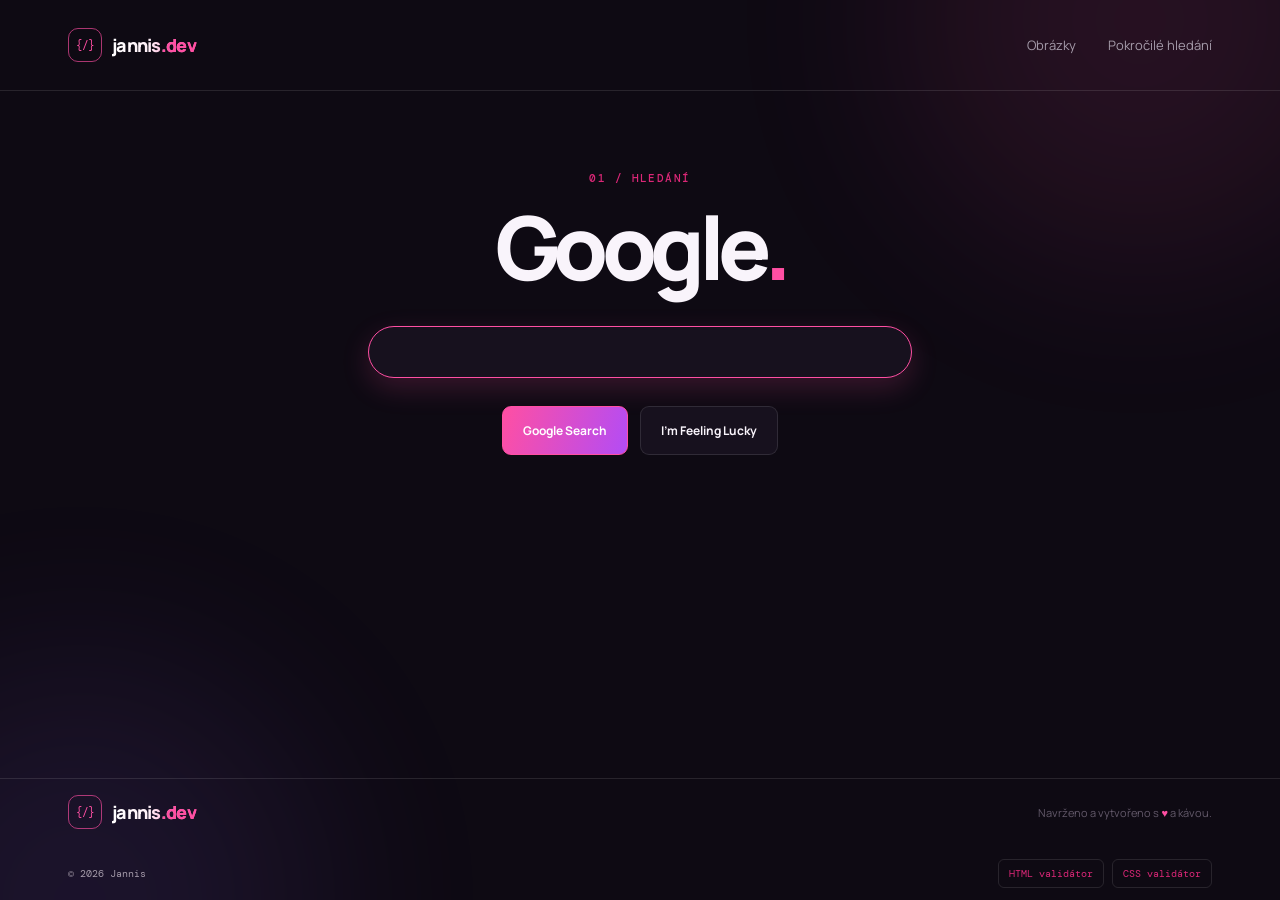
<file: index.html>
<!DOCTYPE html>
<html lang="cs">

<head>
    <meta charset="UTF-8">
    <meta name="viewport" content="width=device-width, initial-scale=1.0">
    <link rel="preconnect" href="https://fonts.googleapis.com">
    <link rel="preconnect" href="https://fonts.gstatic.com" crossorigin>
    <link
        href="https://fonts.googleapis.com/css2?family=DM+Mono:wght@400;500&family=Manrope:wght@400;600;700;800&display=swap"
        rel="stylesheet">
    <link rel="stylesheet" href="style.css">
    <link rel="icon" type="image/svg+xml" href="favicon.svg">
    <title>Google Search | Search</title>
</head>

<body>
    <div class="page-glow page-glow--top"></div>
    <div class="page-glow page-glow--bottom"></div>

    <header class="site-header">
        <div class="container nav">
            <a class="brand" href="index.html">
                <span class="brand-mark">{/}</span>
                <span class="brand-name">jannis<span>.dev</span></span>
            </a>
            <nav class="nav-menu">
                <a class="nav-link" href="image.html">Obrázky</a>
                <a class="nav-link" href="advanced.html">Pokročilé hledání</a>
            </nav>
        </div>
    </header>

    <main>
        <p class="eyebrow">01 / HLEDÁNÍ</p>
        <h1 class="logo">Google<em>.</em></h1>

        <form action="https://www.google.com/search" method="get">
            <input type="text" name="q" class="search-bar" autofocus>
            <div class="buttons">
                <input type="submit" value="Google Search" class="button button-primary">
                <input type="submit" name="btnI" value="I'm Feeling Lucky" class="button button-secondary">
            </div>
        </form>
    </main>

    <footer class="footer">
        <div class="container">
            <div class="footer-inner">
                <a class="brand" href="index.html">
                    <span class="brand-mark">{/}</span>
                    <span class="brand-name">jannis<span>.dev</span></span>
                </a>
                <p>Navrženo a vytvořeno s <span>♥</span> a kávou.</p>
            </div>
            <div class="footer-bottom">
                <span>© 2026 Jannis</span>
                <div class="validator-links">
                    <a class="validator-link"
                        href="https://validator.w3.org/nu/?doc=https%3A%2F%2Fjannis.tech%2Fgooglesearch%2Findex.html"
                        target="_blank" rel="noopener">HTML validátor</a>
                    <a class="validator-link"
                        href="https://jigsaw.w3.org/css-validator/validator?uri=https%3A%2F%2Fjannis.tech%2Fgooglesearch%2Fstyle.css&profile=css3svg&usermedium=all&warning=1&lang=cs"
                        target="_blank" rel="noopener">CSS validátor</a>
                </div>
            </div>
        </div>
    </footer>
</body>

</html>
</file>
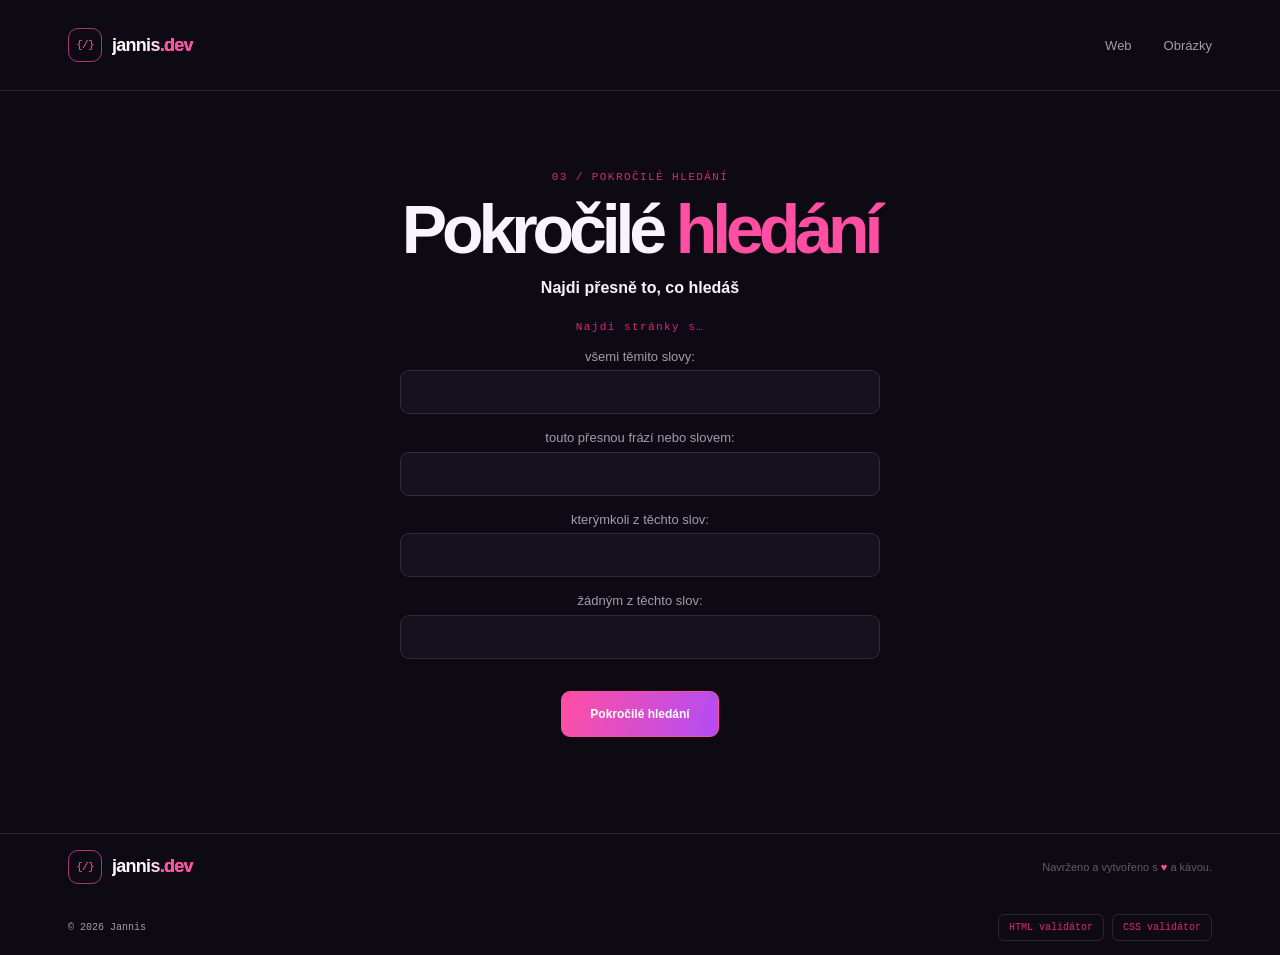
<file: advanced.html>
<!DOCTYPE html>
<html lang="cs">

<head>
    <meta charset="UTF-8">
    <meta name="viewport" content="width=device-width, initial-scale=1.0">
    <title>Google Search | Pokročilé hledání</title>
    <link rel="stylesheet" href="style.css">
    <link rel="icon" type="image/svg+xml" href="favicon.svg">
</head>

<body>
    <header class="site-header">
        <div class="container nav">
            <a class="brand" href="index.html">
                <span class="brand-mark">{/}</span>
                <span class="brand-name">jannis<span>.dev</span></span>
            </a>
            <nav class="nav-menu">
                <a class="nav-link" href="index.html">Web</a>
                <a class="nav-link" href="image.html">Obrázky</a>
            </nav>
        </div>
    </header>

    <main class="advanced">
        <div class="advanced-header">
            <p class="eyebrow">03 / POKROČILÉ HLEDÁNÍ</p>
            <h1 class="logo">Pokročilé <em>hledání</em></h1>
        </div>
        <h2>Najdi přesně to, co hledáš</h2>

        <div class="advanced-form">
            <form action="https://www.google.com/search" method="get">
                <h3>Najdi stránky s…</h3>

                <label for="as_q">všemi těmito slovy:</label>
                <input type="text" id="as_q" name="as_q">

                <label for="as_epq">touto přesnou frází nebo slovem:</label>
                <input type="text" id="as_epq" name="as_epq">

                <label for="as_oq">kterýmkoli z těchto slov:</label>
                <input type="text" id="as_oq" name="as_oq">

                <label for="as_eq">žádným z těchto slov:</label>
                <input type="text" id="as_eq" name="as_eq">

                <input type="submit" value="Pokročilé hledání" class="blue-button">
            </form>
        </div>
    </main>

    <footer class="footer">
        <div class="container">
            <div class="footer-inner">
                <a class="brand" href="index.html">
                    <span class="brand-mark">{/}</span>
                    <span class="brand-name">jannis<span>.dev</span></span>
                </a>
                <p>Navrženo a vytvořeno s <span>♥</span> a kávou.</p>
            </div>
            <div class="footer-bottom">
                <span>© 2026 Jannis</span>
                <div class="validator-links">
                    <a class="validator-link"
                        href="https://validator.w3.org/nu/?doc=https%3A%2F%2Fjannis.tech%2Fgooglesearch%2Findex.html"
                        target="_blank" rel="noopener">HTML validátor</a>
                    <a class="validator-link"
                        href="https://jigsaw.w3.org/css-validator/validator?uri=https%3A%2F%2Fjannis.tech%2Fgooglesearch%2Fstyle.css"
                        target="_blank" rel="noopener">CSS validátor</a>
                </div>
            </div>
        </div>
    </footer>
</body>

</html>
</file>
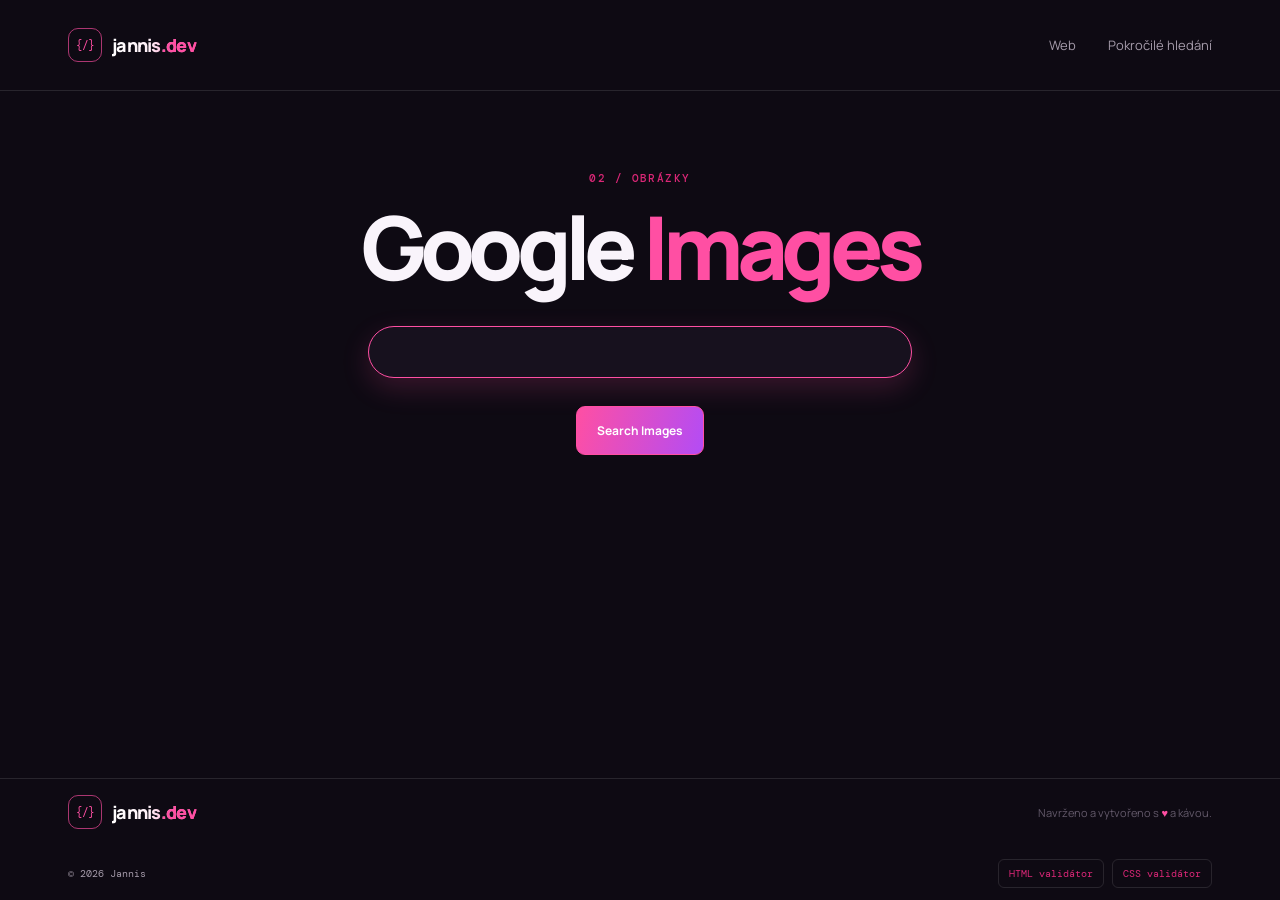
<file: image.html>
<!DOCTYPE html>
<html lang="cs">

<head>
    <meta charset="UTF-8">
    <meta name="viewport" content="width=device-width, initial-scale=1.0">
    <title>Google Search | Images</title>
    <link rel="preconnect" href="https://fonts.googleapis.com">
    <link rel="preconnect" href="https://fonts.gstatic.com" crossorigin>
    <link
        href="https://fonts.googleapis.com/css2?family=DM+Mono:wght@400;500&family=Manrope:wght@400;600;700;800&display=swap"
        rel="stylesheet">
    <link rel="stylesheet" href="style.css">
    <link rel="icon" type="image/svg+xml" href="favicon.svg">
</head>

<body>
    <header class="site-header">
        <div class="container nav">
            <a class="brand" href="index.html">
                <span class="brand-mark">{/}</span>
                <span class="brand-name">jannis<span>.dev</span></span>
            </a>
            <nav class="nav-menu">
                <a class="nav-link" href="index.html">Web</a>
                <a class="nav-link" href="advanced.html">Pokročilé hledání</a>
            </nav>
        </div>
    </header>

    <main>
        <p class="eyebrow">02 / OBRÁZKY</p>
        <h1 class="logo">Google <em>Images</em></h1>

        <form action="https://www.google.com/search" method="get">
            <input type="hidden" name="tbm" value="isch">
            <input type="text" name="q" class="search-bar" autofocus>
            <div class="buttons">
                <input type="submit" value="Search Images" class="button button-primary">
            </div>
        </form>
    </main>

    <footer class="footer">
        <div class="container">
            <div class="footer-inner">
                <a class="brand" href="index.html">
                    <span class="brand-mark">{/}</span>
                    <span class="brand-name">jannis<span>.dev</span></span>
                </a>
                <p>Navrženo a vytvořeno s <span>♥</span> a kávou.</p>
            </div>
            <div class="footer-bottom">
                <span>© 2026 Jannis</span>
                <div class="validator-links">
                    <a class="validator-link"
                        href="https://validator.w3.org/nu/?doc=https%3A%2F%2Fjannis.tech%2Fgooglesearch%2Fimage.html"
                        target="_blank" rel="noopener">HTML validátor</a>
                    <a class="validator-link"
                        href="https://jigsaw.w3.org/css-validator/validator?uri=https%3A%2F%2Fjannis.tech%2Fgooglesearch%2Fstyle.css&profile=css3svg&usermedium=all&warning=1&lang=cs"
                        target="_blank" rel="noopener">CSS validátor</a>
                </div>
            </div>
        </div>
    </footer>
</body>

</html>
</file>
<file: style.css>
:root {
    --bg: #0e0a13;
    --surface: #17111e;
    --text: #f9f4fb;
    --muted: #a59baa;
    --border: rgba(255, 255, 255, 0.11);
    --accent: #ff4fa3;
    --accent-dark: #db2777;
    --accent-soft: rgba(255, 79, 163, 0.18);
    --purple: #9a67ff;
    --blue: #4285f4;
    --max-width: 72.5rem;
}

* {
    box-sizing: border-box;
    margin: 0;
    padding: 0;
}

html {
    scrollbar-color: var(--accent) var(--surface);
    scrollbar-width: thin;
}

body {
    display: flex;
    min-height: 100vh;
    flex-direction: column;
    overflow-x: hidden;
    background: var(--bg);
    color: var(--text);
    font-family: "Manrope", sans-serif;
}

html::-webkit-scrollbar {
    width: 0.75rem;
}

html::-webkit-scrollbar-track {
    background: var(--bg);
}

html::-webkit-scrollbar-thumb {
    border: 0.1875rem solid var(--bg);
    border-radius: 62.4375rem;
    background: linear-gradient(180deg, var(--accent), var(--purple));
}

a {
    color: inherit;
    text-decoration: none;
}

button,
input {
    font: inherit;
}

.container {
    width: min(var(--max-width), calc(100% - 4rem));
    margin: 0 auto;
}

.page-glow {
    position: fixed;
    z-index: -1;
    width: 30rem;
    height: 30rem;
    border-radius: 50%;
    filter: blur(6.25rem);
    opacity: 0.1;
    pointer-events: none;
}

.page-glow--top {
    top: -13.75rem;
    right: -6.25rem;
    background: var(--accent);
}

.page-glow--bottom {
    bottom: -15rem;
    left: -10rem;
    background: var(--purple);
}

.site-header {
    position: relative;
    z-index: 1;
    padding: 0.25rem 0;
    border-bottom: 1px solid var(--border);
}

.nav {
    display: flex;
    min-height: 5.125rem;
    align-items: center;
    justify-content: space-between;
    padding-inline: 0.5rem;
}

.brand {
    display: inline-flex;
    align-items: center;
    gap: 0.625rem;
    font-size: 1.125rem;
    font-weight: 800;
    letter-spacing: -0.04em;
}

.brand-mark {
    display: grid;
    width: 2.125rem;
    height: 2.125rem;
    place-items: center;
    border: 1px solid rgba(255, 79, 163, 0.65);
    border-radius: 0.625rem;
    color: var(--accent);
    font: 0.6875rem "DM Mono", monospace;
}

.brand-name {
    color: transparent;
    background: linear-gradient(100deg, #fff 0%, #fff0f8 45%, var(--accent) 100%);
    background-clip: text;
    -webkit-background-clip: text;
}

.brand-name span,
.footer-inner p span {
    color: var(--accent);
}

.nav-menu {
    display: flex;
    align-items: center;
    gap: 2rem;
    color: var(--muted);
    font-size: 0.8125rem;
}

.nav-link {
    transition: color 0.2s ease;
}

.nav-link:hover,
.nav-link:focus-visible {
    color: var(--accent-dark);
}

main {
    display: flex;
    flex: 1;
    flex-direction: column;
    align-items: center;
    padding: 5rem 1.25rem;
}

.eyebrow {
    color: var(--accent-dark);
    font: 500 0.6875rem "DM Mono", monospace;
    letter-spacing: 0.13em;
}

.logo {
    margin: 1.0625rem 0 2.25rem;
    color: var(--text);
    font-size: clamp(3rem, 8vw, 5.5rem);
    font-weight: 800;
    line-height: 1;
    letter-spacing: -0.075em;
    text-align: center;
}

.logo em,
.advanced h1 em {
    color: var(--accent);
    font-style: normal;
}

form {
    display: flex;
    width: 100%;
    flex-direction: column;
    align-items: center;
}

.search-bar,
.advanced input[type="text"] {
    color: var(--text);
    border: 1px solid var(--border);
    background: var(--surface);
    outline: none;
    transition: border-color 0.2s ease, box-shadow 0.2s ease;
}

.search-bar {
    width: 100%;
    max-width: 34rem;
    height: 3.25rem;
    padding: 0 1.5rem;
    border-radius: 62.4375rem;
    font-size: 1rem;
}

.search-bar:hover,
.search-bar:focus,
.advanced input[type="text"]:focus {
    border-color: var(--accent);
    box-shadow: 0 0.625rem 1.75rem var(--accent-soft);
}

.buttons {
    display: flex;
    gap: 0.75rem;
    margin-top: 1.75rem;
}

.button,
.blue-button {
    cursor: pointer;
    transition: transform 0.2s ease, box-shadow 0.2s ease, background 0.2s ease;
}

.button {
    padding: 0.9375rem 1.25rem;
    border-radius: 0.5625rem;
    font-size: 0.75rem;
    font-weight: 700;
}

.button:hover,
.blue-button:hover {
    transform: translateY(-0.1875rem);
}

.button-primary {
    color: #fff;
    border: 1px solid var(--accent);
    background: linear-gradient(105deg, var(--accent), #b34cf5);
}

.button-primary:hover,
.button-primary:focus-visible {
    border-color: var(--accent-dark);
    background: var(--accent-dark);
    box-shadow: 0 0.625rem 1.75rem var(--accent-soft);
}

.button-secondary {
    color: var(--text);
    border: 1px solid var(--border);
    background: var(--surface);
}

.button-secondary:hover,
.button-secondary:focus-visible {
    border-color: var(--accent);
    box-shadow: 0 0.625rem 1.75rem var(--accent-soft);
}

.advanced {
    width: min(40rem, calc(100% - 4rem));
    margin: 0 auto;
    margin-top: 5rem;
    margin-bottom: 5rem;
    align-items: center;
    justify-content: center;
    padding: 0 1.25rem;
    text-align: center;
}

.advanced-header {
    margin-bottom: 1rem;
}

.advanced .logo {
    margin: 0.75rem 0 0;
    font-size: clamp(2.5rem, 6vw, 4.25rem);
    text-align: center;
}

.advanced form {
    align-items: center;
}

.advanced h2 {
    margin-bottom: 1rem;
    font-size: 1rem;
}

.advanced-form {
    width: 100%;
    display: flex;
    justify-content: center;
    margin-top: 0.5rem;
}

.advanced h3 {
    color: var(--accent-dark);
    font: 500 0.6875rem "DM Mono", monospace;
    letter-spacing: 0.13em;
}

.advanced label {
    margin-top: 1rem;
    color: var(--muted);
    font-size: 0.8125rem;
}

.advanced input[type="text"] {
    width: 100%;
    max-width: 30rem;
    height: 2.75rem;
    margin-top: 0.4rem;
    padding: 0 1rem;
    border-radius: 0.5625rem;
    font-size: 0.9375rem;
}

.blue-button {
    margin-top: 2rem;
    padding: 0.9375rem 1.75rem;
    color: #fff;
    border: 1px solid var(--accent);
    border-radius: 0.5625rem;
    background: linear-gradient(105deg, var(--accent), #b34cf5);
    font-size: 0.75rem;
    font-weight: 700;
}

.blue-button:hover,
.blue-button:focus-visible {
    border-color: var(--accent-dark);
    background: var(--accent-dark);
    box-shadow: 0 0.625rem 1.75rem var(--accent-soft);
}

.footer {
    margin-top: 1rem;
    padding: 1rem 0 0.75rem;
    border-top: 1px solid var(--border);
}

.footer .container {
    padding-inline: 0.5rem;
}

.footer-inner,
.footer-bottom {
    display: flex;
    align-items: center;
    justify-content: space-between;
}

.footer-inner p {
    color: #63596a;
    font-size: 0.6875rem;
}

.footer-bottom {
    flex-wrap: wrap;
    gap: 0.875rem 1.5rem;
    padding-top: 1.875rem;
    color: var(--muted);
    font: 0.625rem "DM Mono", monospace;
}

.validator-links {
    display: flex;
    flex-wrap: wrap;
    gap: 0.5rem;
}

.validator-link {
    padding: 0.4375rem 0.625rem;
    border: 1px solid var(--border);
    border-radius: 0.375rem;
    color: var(--accent-dark);
    transition: color 0.2s ease, background 0.2s ease, border-color 0.2s ease;
}

.validator-link:hover,
.validator-link:focus-visible {
    border-color: var(--accent);
    background: var(--surface);
    color: var(--text);
}

@media (max-width: 50rem) {
    .container {
        width: min(var(--max-width), calc(100% - 2.5rem));
    }

    main {
        padding-top: 3.5rem;
    }

    .advanced {
        width: min(40rem, calc(100% - 2.5rem));
    }

    .footer-inner p {
        display: none;
    }
}

@media (max-width: 31.25rem) {
    .nav {
        align-items: flex-start;
        flex-direction: column;
        gap: 1rem;
        padding: 1rem 0;
    }

    .nav-menu {
        gap: 1rem;
        font-size: 0.75rem;
    }

    .buttons {
        width: 100%;
        max-width: 20rem;
        flex-direction: column;
    }

    .button {
        width: 100%;
    }

    .footer-bottom {
        align-items: flex-start;
        flex-direction: column;
        gap: 0.625rem;
    }
}
</file>
